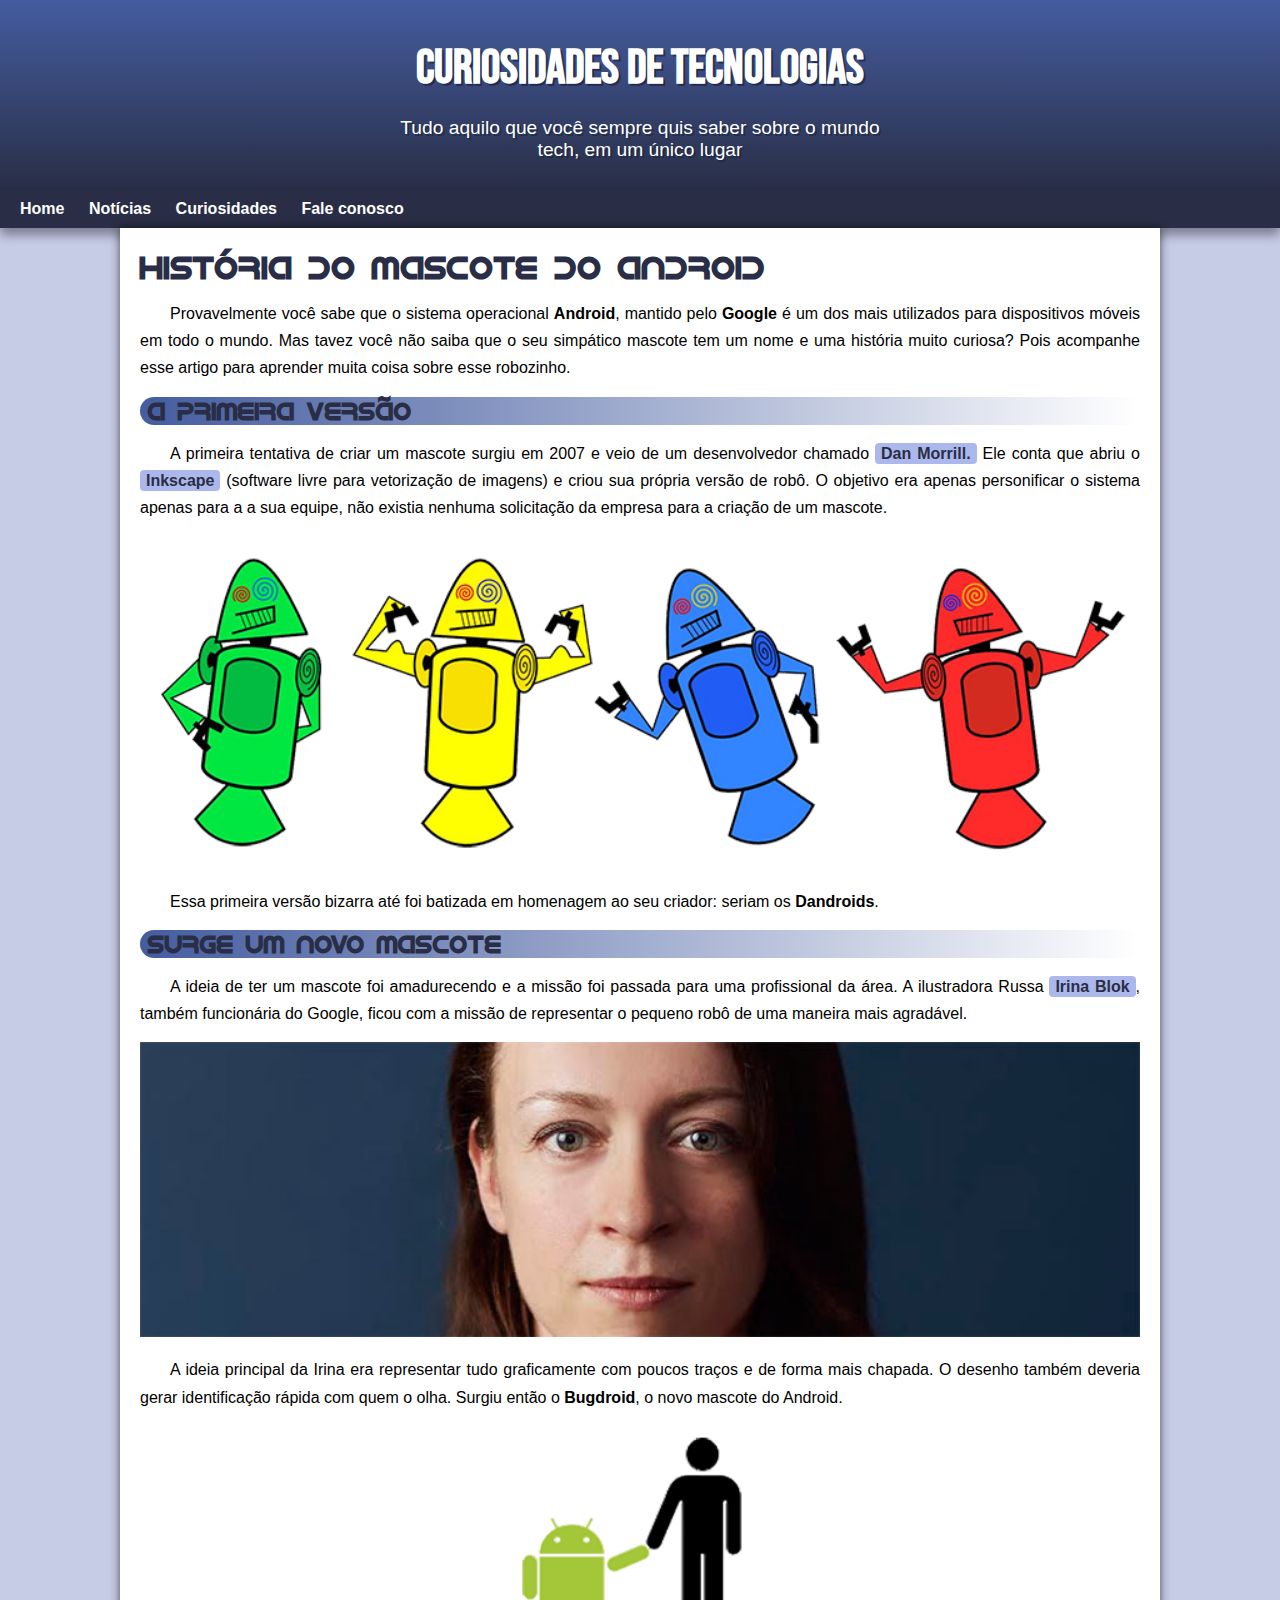
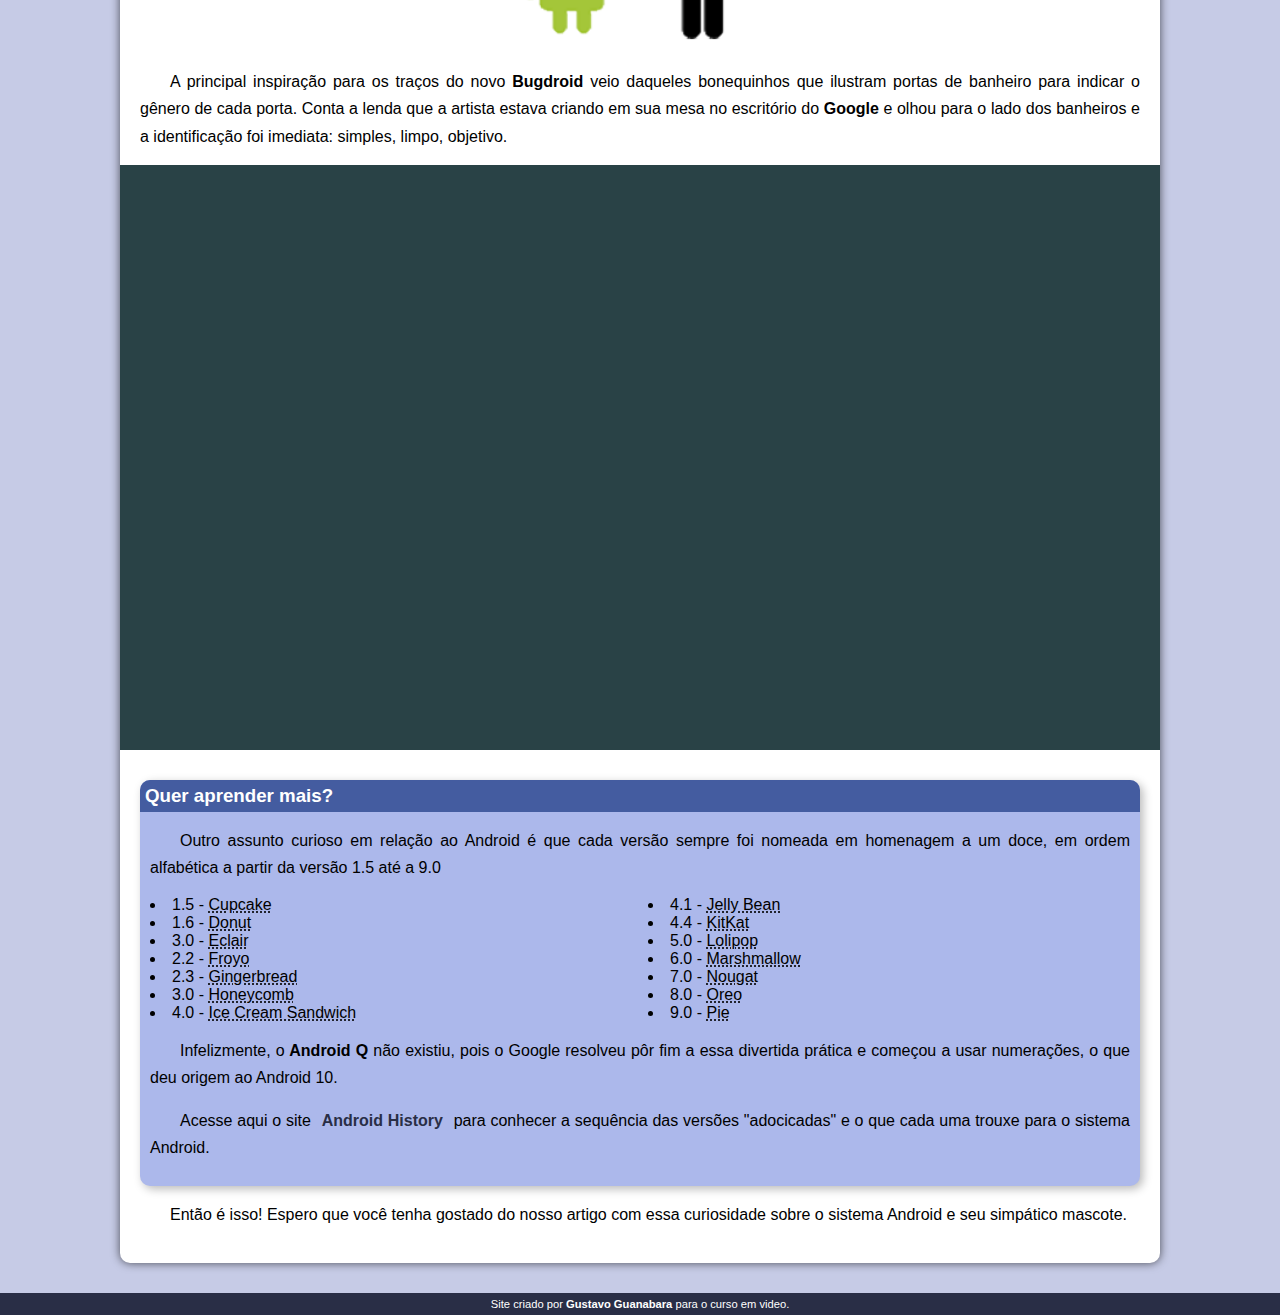
<file: index.html>
<!DOCTYPE html>
<html lang="pt-br">
<head>
    <meta charset="UTF-8">
    <meta name="viewport" content="width=device-width, initial-scale=1.0">
    <title>Como Surgiu o mascote do android</title>
    <link rel="shortcut icon" href="imagens/favicon.ico" type="image/x-icon">
    <link rel="stylesheet" href="estilo/style.css">
</head>
<body>
    <header>
        <h1>Curiosidades de tecnologias</h1>
        <p>Tudo aquilo que você sempre quis saber sobre o mundo tech, em um único lugar</p>
    </header>
    <nav>
        <a href="#">Home</a>
        <a href="#">Notícias</a>
        <a href="#">Curiosidades</a>
        <a href="#">Fale conosco</a>
    </nav>
    <main>
        <article>
            <h1>História do Mascote do Android</h1>

            <p>Provavelmente você sabe que o sistema operacional <strong>Android</strong>, mantido pelo <strong>Google</strong> é um dos mais utilizados para dispositivos móveis em todo o mundo. Mas tavez você não saiba que o seu simpático mascote tem um nome e uma história muito curiosa? Pois acompanhe esse artigo para aprender muita coisa sobre esse robozinho.</p>

            <h2>A primeira versão</h2>

            <p>A primeira tentativa de criar um mascote surgiu em 2007 e veio de um desenvolvedor chamado <a href="https://androidcommunity.com/dan-morrill-shows-us-the-android-mascot-that-almost-was-20130103/" target="_blank">Dan Morrill.</a> Ele conta que abriu o <a href="https://inkscape.org/release/inkscape-1.4/windows/64-bit/msi/?redirected=1" target="_blank">Inkscape</a> (software livre para vetorização de imagens) e criou sua própria versão de robô. O objetivo era apenas personificar o sistema apenas para a a sua equipe, não existia nenhuma solicitação da empresa para a criação de um mascote.</p>

            <picture>
                <source media="(max-width:760px )" srcset="imagens/dan-droids-pq.png">
                <img src="imagens/dan-droids.png" alt="Primeiro mascote do Android"></picture>

            <p>Essa primeira versão bizarra até foi batizada em homenagem ao seu criador: seriam os <strong>Dandroids</strong>.</p>

            <h2>Surge um novo mascote</h2>

            <p>A ideia de ter um mascote foi amadurecendo e a missão foi passada para uma profissional da área. A ilustradora Russa <a href="https://www.irinablok.com/android" target="_blank">Irina Blok</a>, também funcionária do Google, ficou com a missão de representar o pequeno robô de uma maneira mais agradável.</p>

            <picture>
                <source media="(max-width:700px )" srcset="imagens/irina-blok-pq.jpg">
                <img src="imagens/irina-blok.jpg" alt="Irina Blok"></picture>

            <p>A ideia principal da Irina era representar tudo graficamente com poucos traços e de forma mais chapada. O desenho também deveria gerar identificação rápida com quem o olha. Surgiu então o <strong>Bugdroid</strong>, o novo mascote do Android.</p>

            <img src="imagens/bugdroid.png" class="pequena" alt="Bugdroid">

            <p>A principal inspiração para os traços do novo <strong>Bugdroid</strong> veio daqueles bonequinhos que ilustram portas de banheiro para indicar o gênero de cada porta. Conta a lenda que a artista estava criando em sua mesa no escritório do <strong>Google</strong> e olhou para o lado dos banheiros e a identificação foi imediata: simples, limpo, objetivo.</p>

            <div class="video"><iframe width="560" height="315" src="https://www.youtube.com/embed/l2UDgpLz20M?si=45SBuE-sxuQAqWQm" title="YouTube video player" frameborder="0" allow="accelerometer; autoplay; clipboard-write; encrypted-media; gyroscope; picture-in-picture; web-share" referrerpolicy="strict-origin-when-cross-origin" allowfullscreen></iframe></div>
            
            <aside>
                 <h3>Quer aprender mais?</h3>

                <p>Outro assunto curioso em relação ao Android é que cada versão sempre foi nomeada em homenagem a um doce, em ordem alfabética a partir da versão 1.5 até a 9.0</p>
                
                <ul>
                    
                    <li>1.5 - <abbr title="bolo de copo">Cupcake</abbr></li>
                    <li>1.6 - <abbr title="rosquinha">Donut</abbr></li>
                    <li>3.0 - <abbr title="bomba">Eclair</abbr></li>
                    <li>2.2 - <abbr title="iorgute congelado">Froyo</abbr></li>
                    <li>2.3 - <abbr title="biscoito de gengibre">Gingerbread</abbr></li>
                    <li>3.0 - <abbr title="favo de mel">Honeycomb</abbr></li>
                    <li>4.0 - <abbr title="sanduiche de sorvete">Ice Cream Sandwich</abbr></li>
                    <li>4.1 - <abbr title="jujuba">Jelly Bean</abbr></li>
                    <li>4.4 - <abbr title="kitkat">KitKat</abbr></li>
                    <li>5.0 - <abbr title="pirulito">Lolipop</abbr></li>
                    <li>6.0 - <abbr title="marshmallow">Marshmallow</abbr></li>
                    <li>7.0 - <abbr title="torrone">Nougat</abbr></li>
                    <li>8.0 - <abbr title="oreo">Oreo</abbr></li>
                    <li>9.0 - <abbr title="torta">Pie</abbr></li>
                </ul>
                <p>Infelizmente, o<strong> Android Q</strong> não existiu, pois o Google resolveu pôr fim a essa divertida prática e começou a usar numerações, o que deu origem ao Android 10.</p>

                <p>Acesse aqui o site <a href="https://www.android.com/int/en_uk/history/#/donut" target="_blank">Android History</a> para conhecer a sequência das versões "adocicadas" e o que cada uma trouxe para o sistema Android.</p>
                
            </aside>

            <p>Então é isso! Espero que você tenha gostado do nosso artigo com essa curiosidade sobre o sistema Android e seu simpático mascote.</p>
        </article>
    </main>
    <footer>
        <p>Site criado por <a href="https://github.com/gustavoguanabara" target="_blank">Gustavo Guanabara</a> para o curso em video.</p>
    </footer>
  
</body>
</html>
</file>
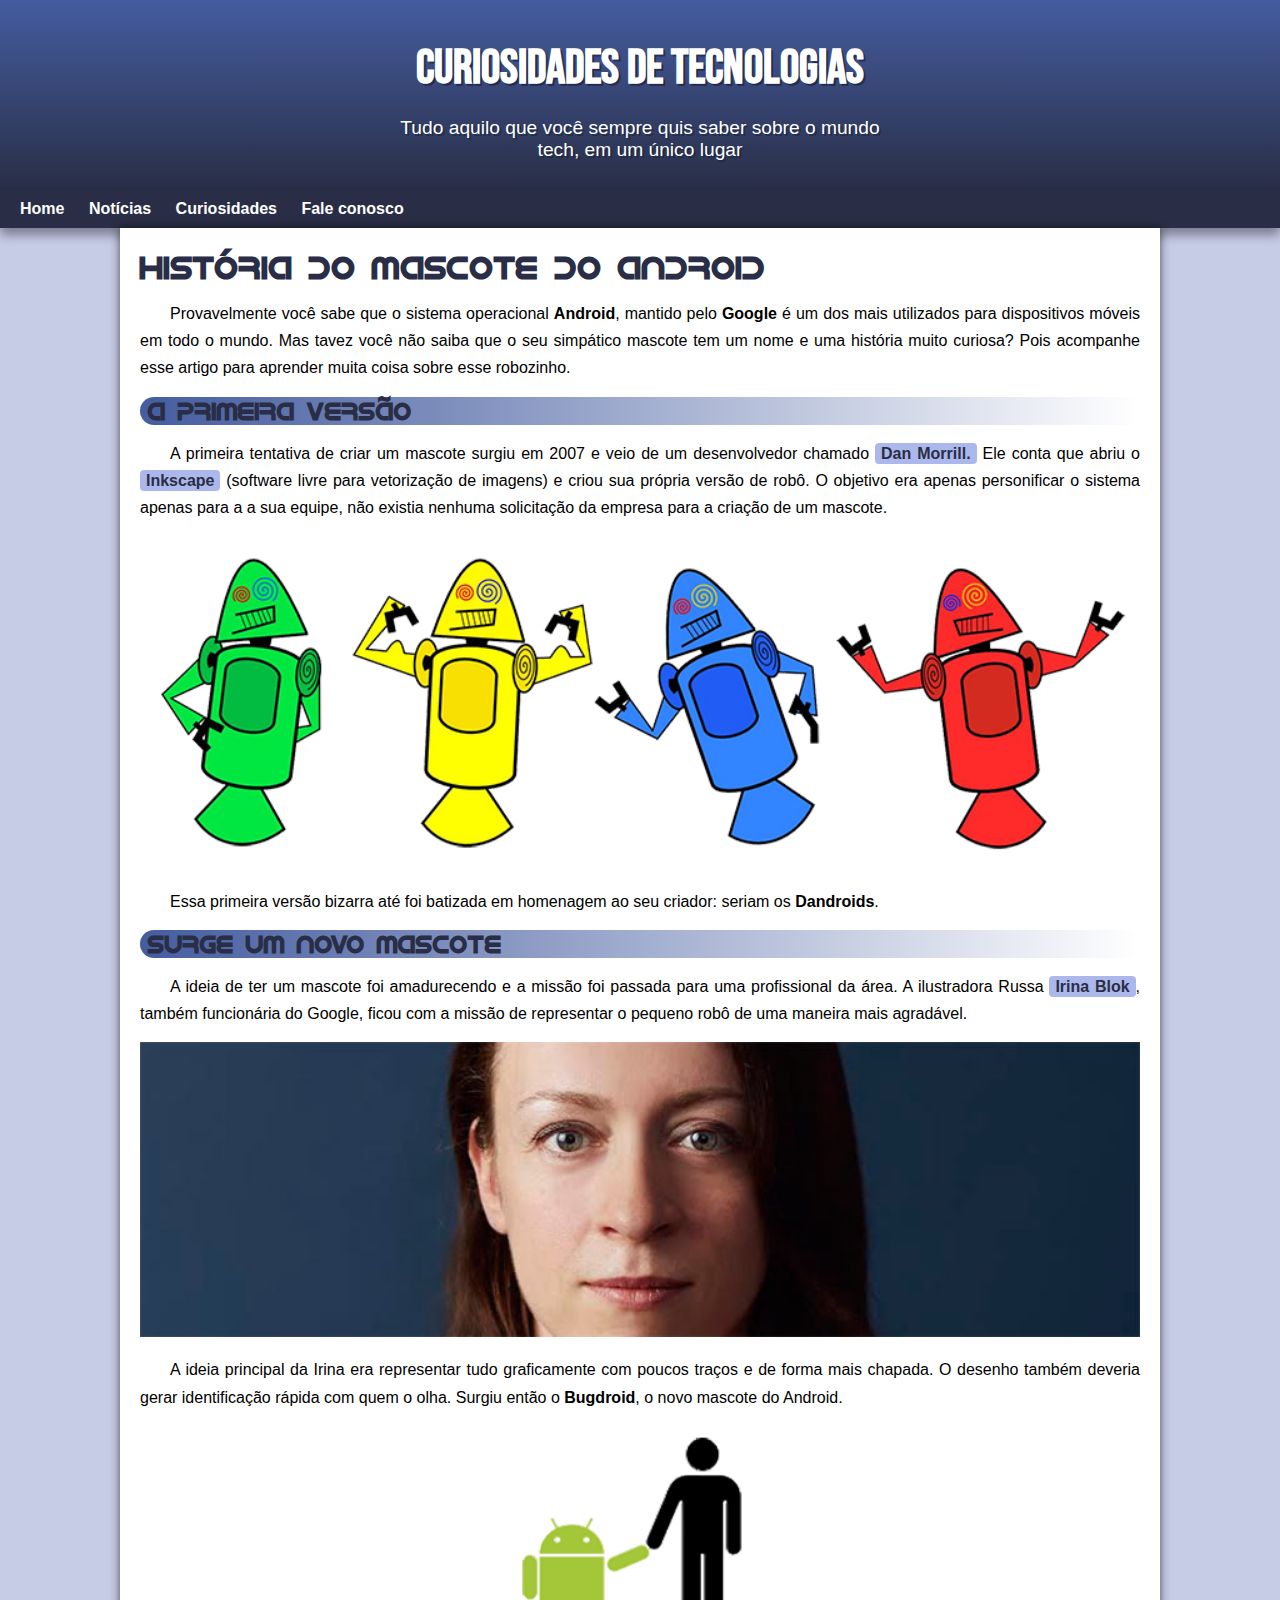
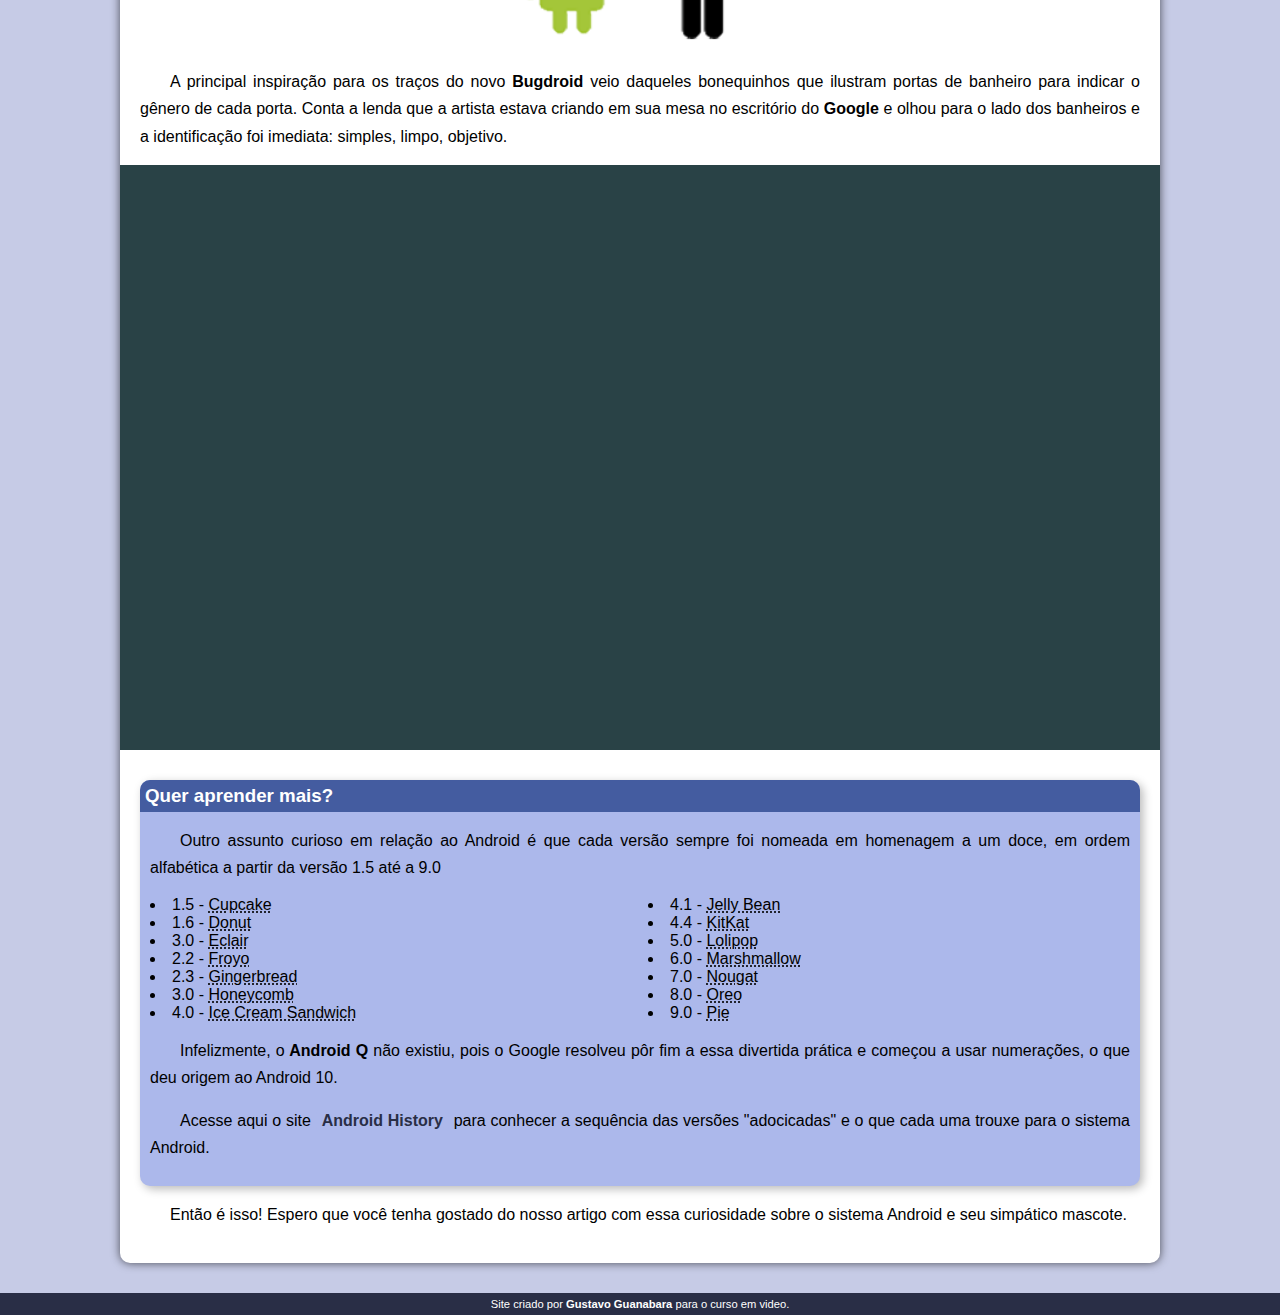
<file: index.html.html>
<!DOCTYPE html>
<html lang="pt-br">
<head>
    <meta charset="UTF-8">
    <meta name="viewport" content="width=device-width, initial-scale=1.0">
    <title>Como Surgiu o mascote do android</title>
    <link rel="shortcut icon" href="imagens/favicon.ico" type="image/x-icon">
    <link rel="stylesheet" href="estilo/style.css">
</head>
<body>
    <header>
        <h1>Curiosidades de tecnologias</h1>
        <p>Tudo aquilo que você sempre quis saber sobre o mundo tech, em um único lugar</p>
    </header>
    <nav>
        <a href="#">Home</a>
        <a href="#">Notícias</a>
        <a href="#">Curiosidades</a>
        <a href="#">Fale conosco</a>
    </nav>
    <main>
        <article>
            <h1>História do Mascote do Android</h1>

            <p>Provavelmente você sabe que o sistema operacional <strong>Android</strong>, mantido pelo <strong>Google</strong> é um dos mais utilizados para dispositivos móveis em todo o mundo. Mas tavez você não saiba que o seu simpático mascote tem um nome e uma história muito curiosa? Pois acompanhe esse artigo para aprender muita coisa sobre esse robozinho.</p>

            <h2>A primeira versão</h2>

            <p>A primeira tentativa de criar um mascote surgiu em 2007 e veio de um desenvolvedor chamado <a href="https://androidcommunity.com/dan-morrill-shows-us-the-android-mascot-that-almost-was-20130103/" target="_blank">Dan Morrill.</a> Ele conta que abriu o <a href="https://inkscape.org/release/inkscape-1.4/windows/64-bit/msi/?redirected=1" target="_blank">Inkscape</a> (software livre para vetorização de imagens) e criou sua própria versão de robô. O objetivo era apenas personificar o sistema apenas para a a sua equipe, não existia nenhuma solicitação da empresa para a criação de um mascote.</p>

            <picture>
                <source media="(max-width:760px )" srcset="imagens/dan-droids-pq.png">
                <img src="imagens/dan-droids.png" alt="Primeiro mascote do Android"></picture>

            <p>Essa primeira versão bizarra até foi batizada em homenagem ao seu criador: seriam os <strong>Dandroids</strong>.</p>

            <h2>Surge um novo mascote</h2>

            <p>A ideia de ter um mascote foi amadurecendo e a missão foi passada para uma profissional da área. A ilustradora Russa <a href="https://www.irinablok.com/android" target="_blank">Irina Blok</a>, também funcionária do Google, ficou com a missão de representar o pequeno robô de uma maneira mais agradável.</p>

            <picture>
                <source media="(max-width:700px )" srcset="imagens/irina-blok-pq.jpg">
                <img src="imagens/irina-blok.jpg" alt="Irina Blok"></picture>

            <p>A ideia principal da Irina era representar tudo graficamente com poucos traços e de forma mais chapada. O desenho também deveria gerar identificação rápida com quem o olha. Surgiu então o <strong>Bugdroid</strong>, o novo mascote do Android.</p>

            <img src="imagens/bugdroid.png" class="pequena" alt="Bugdroid">

            <p>A principal inspiração para os traços do novo <strong>Bugdroid</strong> veio daqueles bonequinhos que ilustram portas de banheiro para indicar o gênero de cada porta. Conta a lenda que a artista estava criando em sua mesa no escritório do <strong>Google</strong> e olhou para o lado dos banheiros e a identificação foi imediata: simples, limpo, objetivo.</p>

            <div class="video"><iframe width="560" height="315" src="https://www.youtube.com/embed/l2UDgpLz20M?si=45SBuE-sxuQAqWQm" title="YouTube video player" frameborder="0" allow="accelerometer; autoplay; clipboard-write; encrypted-media; gyroscope; picture-in-picture; web-share" referrerpolicy="strict-origin-when-cross-origin" allowfullscreen></iframe></div>
            
            <aside>
                 <h3>Quer aprender mais?</h3>

                <p>Outro assunto curioso em relação ao Android é que cada versão sempre foi nomeada em homenagem a um doce, em ordem alfabética a partir da versão 1.5 até a 9.0</p>
                
                <ul>
                    
                    <li>1.5 - <abbr title="bolo de copo">Cupcake</abbr></li>
                    <li>1.6 - <abbr title="rosquinha">Donut</abbr></li>
                    <li>3.0 - <abbr title="bomba">Eclair</abbr></li>
                    <li>2.2 - <abbr title="iorgute congelado">Froyo</abbr></li>
                    <li>2.3 - <abbr title="biscoito de gengibre">Gingerbread</abbr></li>
                    <li>3.0 - <abbr title="favo de mel">Honeycomb</abbr></li>
                    <li>4.0 - <abbr title="sanduiche de sorvete">Ice Cream Sandwich</abbr></li>
                    <li>4.1 - <abbr title="jujuba">Jelly Bean</abbr></li>
                    <li>4.4 - <abbr title="kitkat">KitKat</abbr></li>
                    <li>5.0 - <abbr title="pirulito">Lolipop</abbr></li>
                    <li>6.0 - <abbr title="marshmallow">Marshmallow</abbr></li>
                    <li>7.0 - <abbr title="torrone">Nougat</abbr></li>
                    <li>8.0 - <abbr title="oreo">Oreo</abbr></li>
                    <li>9.0 - <abbr title="torta">Pie</abbr></li>
                </ul>
                <p>Infelizmente, o<strong> Android Q</strong> não existiu, pois o Google resolveu pôr fim a essa divertida prática e começou a usar numerações, o que deu origem ao Android 10.</p>

                <p>Acesse aqui o site <a href="https://www.android.com/int/en_uk/history/#/donut" target="_blank">Android History</a> para conhecer a sequência das versões "adocicadas" e o que cada uma trouxe para o sistema Android.</p>
                
            </aside>

            <p>Então é isso! Espero que você tenha gostado do nosso artigo com essa curiosidade sobre o sistema Android e seu simpático mascote.</p>
        </article>
    </main>
    <footer>
        <p>Site criado por <a href="https://github.com/gustavoguanabara" target="_blank">Gustavo Guanabara</a> para o curso em video.</p>
    </footer>
</body>
</html>
</file>
<file: estilo/style.css>
@charset "UTF-8";
@import url('https://fonts.googleapis.com/css2?family=Bebas+Neue&display=swap');
@font-face {
    font-family: 'Android' ;
    src: url(../fontes/idroid.otf) format('opentype');
    font-weight: normal;
}

* {
    margin: 0px;
    padding: 0px;
}

:root {
    --cor0: #c6cbe6;
    --cor1: #acb8eb;
    --cor2: #163bf5;
    --cor3: #3450cc;
    --cor4: #445ca0;
    --cor5: #292e46;

    --fonte-padrao: Arial, Verdana, Helvetica, sans-serif;
    --fonte-destaque: "Bebas Neue", sans-serif;
    --fonte-android: 'Android', sans-serif; 
}
body{
    background-color: var(--cor0);
    font-family: var(--fonte-padrao);
}


header >h1{
    color: white;
    font-family: var(--fonte-destaque);
    font-size: 3em;
    margin-bottom: 20px;
    text-shadow: 2px 2px 0px rgba(0, 0, 0, 0.4);
}

header > p {
    color: white;
    font-family: var(--fonte-padrao);
    font-size: 1.2em;
    max-width: 500px;
    margin: auto;
    padding-left: 10px;
    padding-right: 10px;
    text-shadow: 2px 2px 0px rgba(0, 0, 0, 0.267);
}

header{
    background-image: linear-gradient(to bottom, var(--cor4), var(--cor5));
    padding-top: 40px;
    min-height: 150px;
    text-align: center;
}

nav {
    background-color: var(--cor5);
    padding: 10px;
    box-shadow: 0px 7px 10px rgba(0, 0, 0, 0.381);
}

nav>a {
    color: white;
    padding: 10px;
    text-decoration: none;
    font-weight: bold;
}

nav a:hover {
    background-color: var(--cor3);
    color: var(--cor5);
    border-radius: 5px;
    transition-duration: 0.4s;
}
main {
    background-color: white;
    min-width:300px ;
    max-width: 1000px;
    margin: auto;
    margin-bottom: 30px;
    padding: 20px;
    box-shadow: 0px 0px 10px rgba(0, 0, 0, 0.637);
    border-radius: 0px 0px 10px 10px;
}

main p{
    margin: 15px 0px;
    text-align: justify;
    text-indent: 30px;
    font-size: 1em;
    line-height: 1.7em;
}

main a{
    color: var(--cor5);
    background-color: var(--cor1);
    font-weight: bold;
    padding: 2px 6px;
    border-radius: 4px; 
    text-decoration: none;
}

main a:hover{
    text-decoration: underline;
    color: var(--cor4);
}

main img {
    width: 100%;
}

main img.pequena {
    max-width: 350px;
    display: block;
    margin: auto;
}

main h1{
    color: var(--cor5);
    font-family: var(--fonte-android);
}
main h2 {
    font-family: var(--fonte-android);
    color: var(--cor5);
    background-image: linear-gradient(to right, var(--cor4), transparent);
    padding-left: 8px;
    border-radius: 15px;
}

div.video{
    background-color: #294246;
    margin: 0px -20px 30px -20px;
    padding: 20px 0px;
    padding-bottom: 56.5%;
    position: relative;
}

div.video > iframe{
    position: absolute;
    top: 5%;
    left: 5%;
    width: 90%;
    height: 90%;
}

aside {
    background-color: var(--cor1);
    border-radius: 10px;
    padding: 10px;
    box-shadow: 3px 3px 10px rgba(0, 0, 0, 0.276);
}

aside > h3{ 
    background-color: var(--cor4);
    padding: 5px;
    margin: -10px -10px 0px -10px;
    border-radius: 10px 10px 0px 0px;
    color: white;
}

aside ul{
    list-style-position: inside;
    columns: 2;
}

footer {
    background-color: var(--cor5);
    color: white;
    text-align: center;
    padding: 5px;
    font-size: .7em;
}

footer a {
    color: white;
    text-decoration: none;
    font-weight: bold;
}

footer a:hover{
    text-decoration: underline;
    background-color: rgba(194, 194, 194, 0.792);
}
</file>
